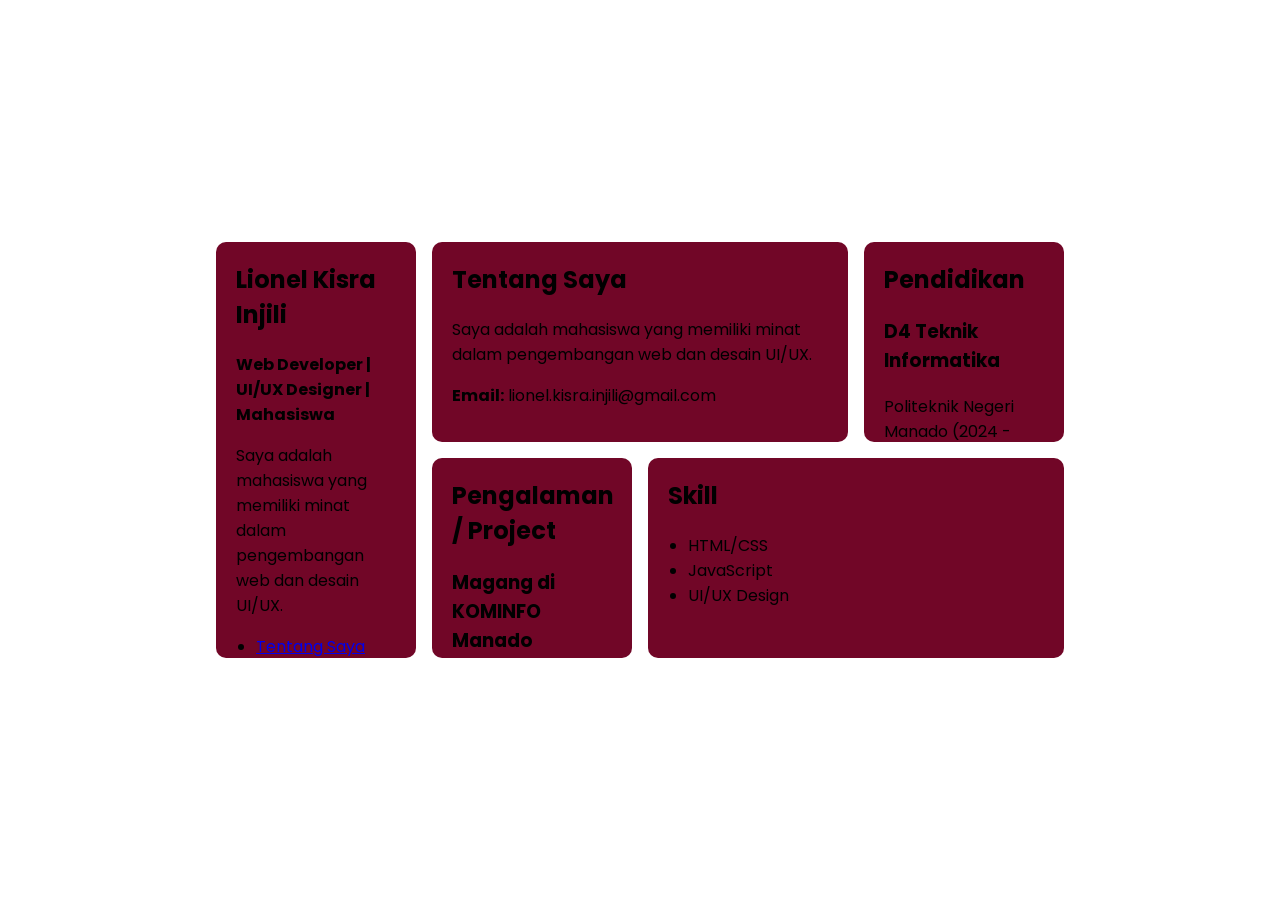
<file: grid.html>
<!DOCTYPE html>
<html lang="en">
<head>
    <meta charset="UTF-8">
    <meta name="viewport" content="width=device-width, initial-scale=1.0">
    <link rel="stylesheet" href="https://fonts.googleapis.com/css2?family=Poppins:wght@400;600;700&display=swap">
    <title>Portofolio - Grid</title>
    <link rel="stylesheet" href="style.css">
    <style>
        body {
            font-family: Poppins, sans-serif;
        }
        
        .box {
            padding: 20px;
            overflow-y: auto;
        }
        
        .box h2, .box h3 {
            margin-top: 0;
        }
        
        .box ul {
            padding-left: 20px;
        }
    </style>
</head>
<body>
    <div class="grid-container">
        <div class="box" style="grid-area: box-1;">
            <h2>Lionel Kisra Injili</h2>
            <p><strong>Web Developer | UI/UX Designer | Mahasiswa</strong></p>
            <p>Saya adalah mahasiswa yang memiliki minat dalam pengembangan web dan desain UI/UX.</p>
            <nav>
                <ul>
                    <li><a href="#tentang">Tentang Saya</a></li>
                    <li><a href="#pendidikan">Pendidikan</a></li>
                    <li><a href="#pengalaman">Pengalaman</a></li>
                    <li><a href="#skill">Skill</a></li>
                    <li><a href="kontak.html">Kontak</a></li>
                </ul>
            </nav>
        </div>
        
        <div class="box" style="grid-area: box-2;">
            <h2>Tentang Saya</h2>
            <p>Saya adalah mahasiswa yang memiliki minat dalam pengembangan web dan desain UI/UX.</p>
            <p><strong>Email:</strong> lionel.kisra.injili@gmail.com</p>
        </div>
        
        <div class="box" style="grid-area: box-3;">
            <h2>Pendidikan</h2>
            <h3>D4 Teknik Informatika</h3>
            <p>Politeknik Negeri Manado (2024 - 2028)</p>
            <h3>SMK Negeri 3 Manado</h3>
            <p>Jurusan Rekayasa Perangkat Lunak (2021 - 2024)</p>
        </div>
        
        <div class="box" style="grid-area: box-4;">
            <h2>Pengalaman / Project</h2>
            <h3>Magang di KOMINFO Manado</h3>
            <p>Website POS Kasir</p>
            <p>Website E-Commerce</p>
        </div>
        
        <div class="box" style="grid-area: box-5;">
            <h2>Skill</h2>
            <ul>
                <li>HTML/CSS</li>
                <li>JavaScript</li>
                <li>UI/UX Design</li>
            </ul>
        </div>
    </div>
</body>
</html>
</file>
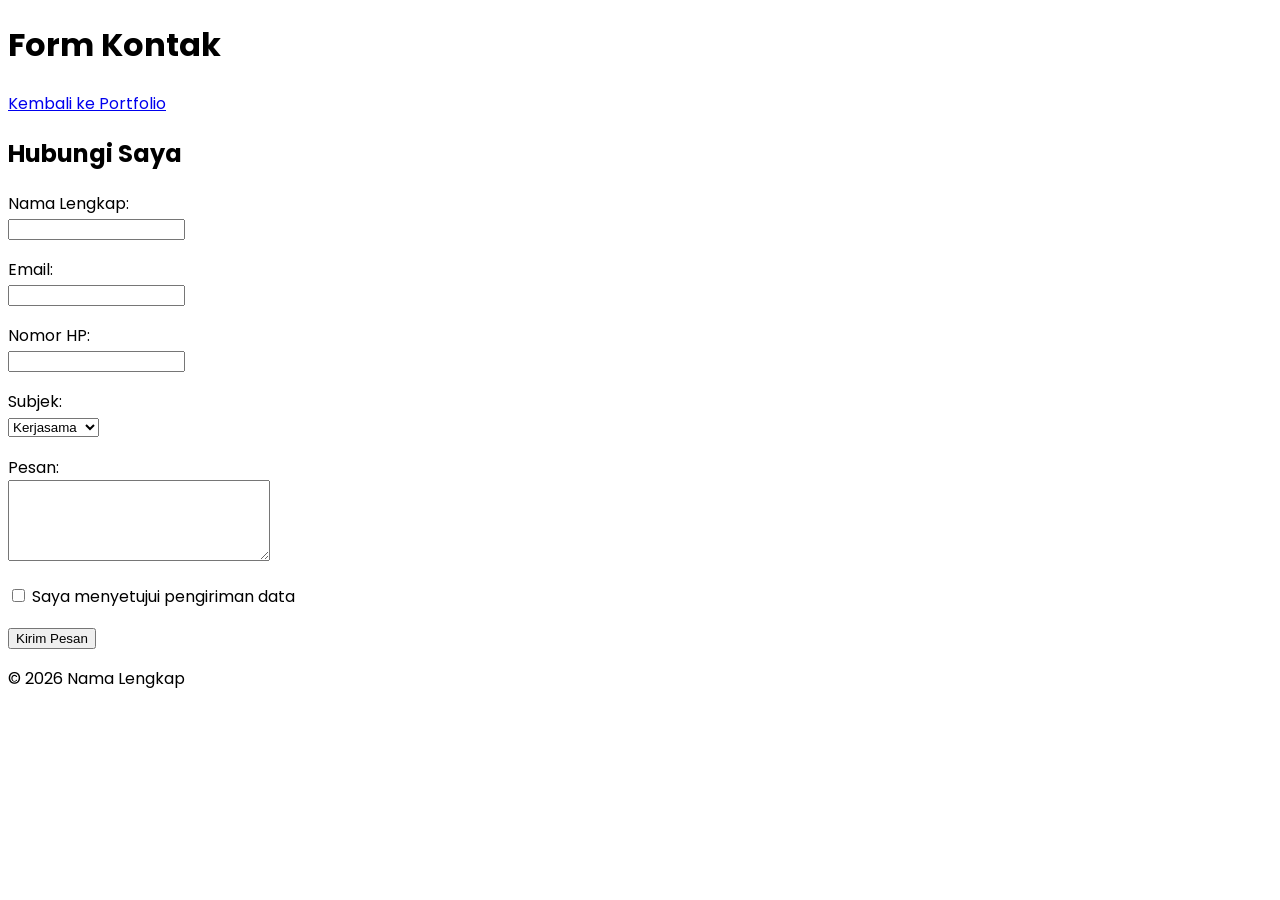
<file: kontak.html>
<!DOCTYPE html>
<html lang="id">
<head>
    <meta charset="UTF-8">
    <meta name="viewport" content="width=device-width, initial-scale=1.0">
    <link rel="stylesheet" href="https://fonts.googleapis.com/css2?family=Poppins:wght@400;600;700&display=swap">
    <title>Form Kontak</title>
    <style>
        body {
            font-family: Poppins, sans-serif;
        }
    </style>
</head>
<body>
    <header>
        <h1>Form Kontak</h1>
        <p><a href="index.html">Kembali ke Portfolio</a></p>
    </header>

    <main>
        <h2>Hubungi Saya</h2>
        
        <form>
            <p>
                Nama Lengkap:<br>
                <input type="text" name="nama">
            </p>

            <p>
                Email:<br>
                <input type="email" name="email">
            </p>

            <p>
                Nomor HP:<br>
                <input type="tel" name="hp">
            </p>

            <p>
                Subjek:<br>
                <select name="subjek">
                    <option value="kerjasama">Kerjasama</option>
                    <option value="pertanyaan">Pertanyaan</option>
                    <option value="saran">Saran</option>
                </select>
            </p>

            <p>
                Pesan:<br>
                <textarea name="pesan" rows="5" cols="30"></textarea>
            </p>

            <p>
                <input type="checkbox" name="setuju">
                Saya menyetujui pengiriman data
            </p>

            <p>
                <button type="submit">Kirim Pesan</button>
            </p>
        </form>
    </main>

    <footer>
        <p>&copy; 2026 Nama Lengkap</p>
    </footer>
</body>
</html>
</file>
<file: style.css>
body {
    min-height: 100vh;
    display: flex;
    justify-content: center;
    align-items: center;
    margin: 0;
}

.grid-container {
    display: grid;
    grid-template-columns: 200px 200px 200px 200px;
    grid-template-rows: 200px 200px;
    gap: 1em;
    grid-template-areas: 
        "box-1 box-2 box-2 box-3"
        "box-1 box-4 box-5 box-5";
}

.box {
    background-color: #710627;
    color: black;
    border-radius: 10px;
}

@media (max-width: 56em) {
    .grid-container {
        grid-template-columns: 200px 200px;
        grid-template-rows: repeat(3, 200px);
        grid-template-areas:
            "box-1 box-1"
            "box-1 box-1"
            "box-2 box-3"
            "box-4 box-5";
    }
}

@media(max-width: 40em) {
    .grid-container {
        grid-template-columns: 90vw;
        grid-template-rows: 200px 200px 200px 200px 200px;
        grid-template-areas:
            "box-1"
            "box-2"
            "box-3"
            "box-4"
            "box-5";
    }
}
</file>
